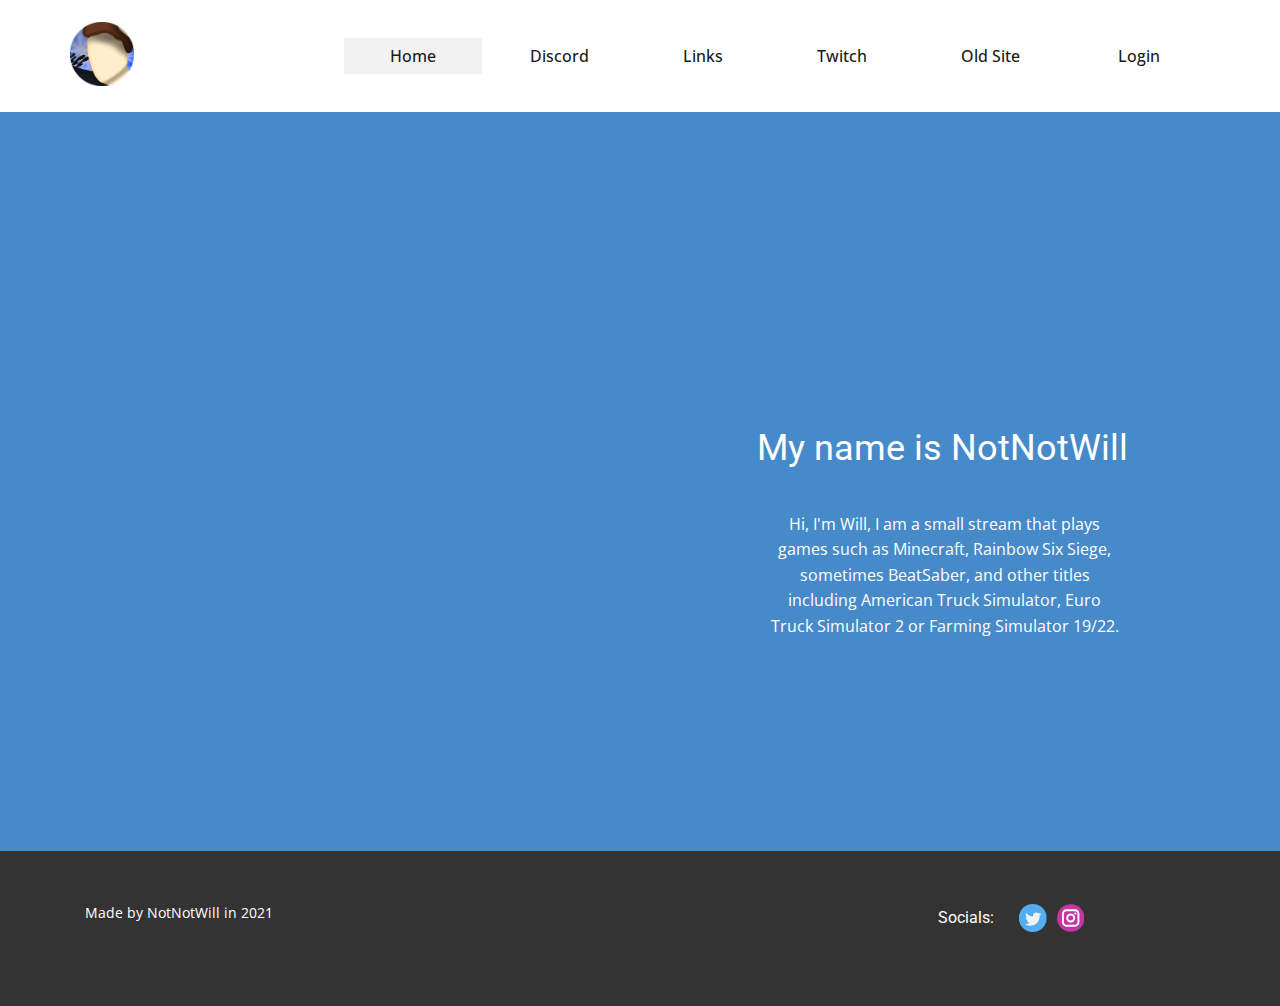
<file: index.html>
<!DOCTYPE html>
<html style="font-size: 16px;">
  <head>

    <meta name="viewport" content="width=device-width, initial-scale=1.0">
    <meta charset="utf-8">
    <meta name="keywords" content="Socials:">
    <meta name="description" content="">
    <meta name="page_type" content="np-template-header-footer-from-plugin">
    <title>Home</title>
    <link rel="stylesheet" href="nicepage.css" media="screen">
<link rel="stylesheet" href="Home.css" media="screen">
    <script class="u-script" type="text/javascript" src="jquery.js" defer=""></script>
    <script class="u-script" type="text/javascript" src="nicepage.js" defer=""></script>
    <meta name="generator" content="Nicepage 3.30.2, nicepage.com">
    <link id="u-theme-google-font" rel="stylesheet" href="https://fonts.googleapis.com/css?family=Roboto:100,100i,300,300i,400,400i,500,500i,700,700i,900,900i|Open+Sans:300,300i,400,400i,600,600i,700,700i,800,800i">
    
    
    <script type="application/ld+json">{
		"@context": "http://schema.org",
		"@type": "Organization",
		"name": "",
		"logo": "images/circlelogoimage.png",
		"sameAs": [
				"https://twitter.com/NotNot_Will",
				"https://www.instagram.com/not.not.will/"
		]
}</script>
    <meta name="theme-color" content="#478ac9">
    <meta name="twitter:site" content="@">
    <meta name="twitter:card" content="summary_large_image">
    <meta name="twitter:title" content="Home">
    <meta name="twitter:description" content="">
    <meta property="og:title" content="Home">
    <meta property="og:type" content="website">
    <link rel="icon" href="favicon.ico" />
  </head>
  <body data-home-page="index.html" data-home-page-title="Home" class="u-body"><header class="u-clearfix u-header u-header" id="sec-ea63"><div class="u-clearfix u-sheet u-sheet-1">
        <a href="https://notnotwill.com/" class="u-image u-logo u-image-1" data-image-width="606" data-image-height="606" title="Home">
          <img src="images/circlelogoimage.png" class="u-logo-image u-logo-image-1">
        </a>
        <nav class="u-menu u-menu-dropdown u-offcanvas u-menu-1">
          <div class="menu-collapse" style="font-size: 1rem; letter-spacing: 0px; font-weight: 500;">
            <a class="u-button-style u-custom-active-color u-custom-border u-custom-border-color u-custom-hover-color u-custom-left-right-menu-spacing u-custom-padding-bottom u-custom-text-active-color u-custom-text-color u-custom-text-hover-color u-custom-top-bottom-menu-spacing u-nav-link u-text-active-palette-1-base u-text-hover-palette-2-base" href="#">
              <svg><use xmlns:xlink="http://www.w3.org/1999/xlink" xlink:href="#menu-hamburger"></use></svg>
              <svg version="1.1" xmlns="http://www.w3.org/2000/svg" xmlns:xlink="http://www.w3.org/1999/xlink"><defs><symbol id="menu-hamburger" viewBox="0 0 16 16" style="width: 16px; height: 16px;"><rect y="1" width="16" height="2"></rect><rect y="7" width="16" height="2"></rect><rect y="13" width="16" height="2"></rect>
</symbol>
</defs></svg>
            </a>
          </div>
          <div class="u-custom-menu u-nav-container">
            <ul class="u-nav u-spacing-2 u-unstyled u-nav-1"><li class="u-nav-item"><a class="u-active-grey-5 u-button-style u-hover-grey-10 u-nav-link u-text-active-grey-90 u-text-grey-90 u-text-hover-grey-90" href="https://notnotwill.com/" style="padding: 10px 46px;">Home</a>
</li><li class="u-nav-item"><a class="u-active-grey-5 u-button-style u-hover-grey-10 u-nav-link u-text-active-grey-90 u-text-grey-90 u-text-hover-grey-90" href="https://notnotwill.com/egc/discord" target="_blank" style="padding: 10px 46px;">Discord</a>
</li><li class="u-nav-item"><a class="u-active-grey-5 u-button-style u-hover-grey-10 u-nav-link u-text-active-grey-90 u-text-grey-90 u-text-hover-grey-90" href="https://notnotwill.com/links" style="padding: 10px 46px;">Links</a>
</li><li class="u-nav-item"><a class="u-active-grey-5 u-button-style u-hover-grey-10 u-nav-link u-text-active-grey-90 u-text-grey-90 u-text-hover-grey-90" href="https://twitch.tv/notnot_will" style="padding: 10px 46px;">Twitch</a>
</li><li class="u-nav-item"><a class="u-active-grey-5 u-button-style u-hover-grey-10 u-nav-link u-text-active-grey-90 u-text-grey-90 u-text-hover-grey-90" href="https://notnotwill.com/oldsite" style="padding: 10px 50px 10px 46px;">Old Site</a>
</li><li class="u-nav-item"><a class="u-active-grey-5 u-button-style u-hover-grey-10 u-nav-link u-text-active-grey-90 u-text-grey-90 u-text-hover-grey-90" style="padding: 10px 50px 10px 46px;" target="_blank" href="https://dashboard.twitch.tv/">Login</a>
</li></ul>
          </div>
          <div class="u-custom-menu u-nav-container-collapse">
            <div class="u-black u-container-style u-inner-container-layout u-opacity u-opacity-95 u-sidenav">
              <div class="u-inner-container-layout u-sidenav-overflow">
                <div class="u-menu-close"></div>
                <ul class="u-align-center u-nav u-popupmenu-items u-unstyled u-nav-2"><li class="u-nav-item"><a class="u-button-style u-nav-link" href="https://notnotwill.com/" style="padding: 10px 84px;">Home</a>
</li><li class="u-nav-item"><a class="u-button-style u-nav-link" href="https://notnotwill.com/egc/discord" target="_blank" style="padding: 10px 84px;">Discord</a>
</li><li class="u-nav-item"><a class="u-button-style u-nav-link" href="https://notnotwill.com/links" style="padding: 10px 84px;">Links</a>
</li><li class="u-nav-item"><a class="u-button-style u-nav-link" href="https://twitch.tv/notnot_will" style="padding: 10px 84px;">Twitch</a>
</li><li class="u-nav-item"><a class="u-button-style u-nav-link" href="https://notnotwill.com/oldsite" style="padding: 10px 84px;">Old Site</a>
</li><li class="u-nav-item"><a class="u-button-style u-nav-link" style="padding: 10px 84px;" href="https://dashboard.twitch.tv/" target="_blank">Login</a>
</li></ul>
              </div>
            </div>
            <div class="u-black u-menu-overlay u-opacity u-opacity-70"></div>
          </div>
        </nav>
      </div></header>
    <section class="u-align-center u-clearfix u-palette-1-base u-section-1" id="sec-74db">
      <div class="u-clearfix u-sheet u-valign-middle-xs u-sheet-1">
        <div class="u-video u-video-cover u-video-1">
          <div class="embed-responsive embed-responsive-1">
            <iframe style="position: absolute;top: 0;left: 0;width: 100%;height: 100%;" class="embed-responsive-item" src="https://www.youtube.com/embed/Q1xhUdu_qmM" frameborder="0" allowfullscreen="true"></iframe>
          </div>
        </div>
        <h2 class="u-text u-text-default u-text-1">My name is NotNotWill</h2>
        <p class="u-text u-text-2">Hi, I'm Will, I am a small stream that plays games such as Minecraft, Rainbow Six Siege, sometimes BeatSaber, and other titles including American Truck Simulator, Euro Truck Simulator 2 or Farming Simulator 19/22.</p>
      </div>
    </section>
    
    
    <footer class="u-align-center u-clearfix u-footer u-grey-80 u-footer" id="sec-e16a"><div class="u-clearfix u-sheet u-valign-middle u-sheet-1">
        <div class="u-container-style u-group u-group-1">
          <div class="u-container-layout">
            <h2 class="u-text u-text-1">
              <span style="font-size: 1rem;">Socials:</span>
            </h2>
            <div class="u-social-icons u-spacing-10 u-social-icons-1">
              <a class="u-social-url" title="twitter" target="_blank" href="https://twitter.com/NotNot_Will"><span class="u-icon u-social-icon u-social-twitter u-icon-1"><svg class="u-svg-link" preserveAspectRatio="xMidYMin slice" viewBox="0 0 112.197 112.197" style=""><use xmlns:xlink="http://www.w3.org/1999/xlink" xlink:href="#svg-a8e7"></use></svg><svg class="u-svg-content" viewBox="0 0 112.197 112.197" x="0px" y="0px" id="svg-a8e7" style="enable-background:new 0 0 112.197 112.197;"><g><circle style="fill:#55ACEE;" cx="56.099" cy="56.098" r="56.098"></circle><g><path style="fill:#F1F2F2;" d="M90.461,40.316c-2.404,1.066-4.99,1.787-7.702,2.109c2.769-1.659,4.894-4.284,5.897-7.417    c-2.591,1.537-5.462,2.652-8.515,3.253c-2.446-2.605-5.931-4.233-9.79-4.233c-7.404,0-13.409,6.005-13.409,13.409    c0,1.051,0.119,2.074,0.349,3.056c-11.144-0.559-21.025-5.897-27.639-14.012c-1.154,1.98-1.816,4.285-1.816,6.742    c0,4.651,2.369,8.757,5.965,11.161c-2.197-0.069-4.266-0.672-6.073-1.679c-0.001,0.057-0.001,0.114-0.001,0.17    c0,6.497,4.624,11.916,10.757,13.147c-1.124,0.308-2.311,0.471-3.532,0.471c-0.866,0-1.705-0.083-2.523-0.239    c1.706,5.326,6.657,9.203,12.526,9.312c-4.59,3.597-10.371,5.74-16.655,5.74c-1.08,0-2.15-0.063-3.197-0.188    c5.931,3.806,12.981,6.025,20.553,6.025c24.664,0,38.152-20.432,38.152-38.153c0-0.581-0.013-1.16-0.039-1.734    C86.391,45.366,88.664,43.005,90.461,40.316L90.461,40.316z"></path>
</g>
</g></svg></span>
              </a>
              <a class="u-social-url" target="_blank" title="Instagram" href="https://www.instagram.com/not.not.will/"><span class="u-icon u-social-icon u-social-instagram u-icon-2"><svg class="u-svg-link" preserveAspectRatio="xMidYMin slice" viewBox="0 0 112 112" style=""><use xmlns:xlink="http://www.w3.org/1999/xlink" xlink:href="#svg-65f0"></use></svg><svg class="u-svg-content" viewBox="0 0 112 112" x="0" y="0" id="svg-65f0"><circle fill="currentColor" cx="56.1" cy="56.1" r="55"></circle><path fill="#FFFFFF" d="M55.9,38.2c-9.9,0-17.9,8-17.9,17.9C38,66,46,74,55.9,74c9.9,0,17.9-8,17.9-17.9C73.8,46.2,65.8,38.2,55.9,38.2
            z M55.9,66.4c-5.7,0-10.3-4.6-10.3-10.3c-0.1-5.7,4.6-10.3,10.3-10.3c5.7,0,10.3,4.6,10.3,10.3C66.2,61.8,61.6,66.4,55.9,66.4z"></path><path fill="#FFFFFF" d="M74.3,33.5c-2.3,0-4.2,1.9-4.2,4.2s1.9,4.2,4.2,4.2s4.2-1.9,4.2-4.2S76.6,33.5,74.3,33.5z"></path><path fill="#FFFFFF" d="M73.1,21.3H38.6c-9.7,0-17.5,7.9-17.5,17.5v34.5c0,9.7,7.9,17.6,17.5,17.6h34.5c9.7,0,17.5-7.9,17.5-17.5V38.8
            C90.6,29.1,82.7,21.3,73.1,21.3z M83,73.3c0,5.5-4.5,9.9-9.9,9.9H38.6c-5.5,0-9.9-4.5-9.9-9.9V38.8c0-5.5,4.5-9.9,9.9-9.9h34.5
            c5.5,0,9.9,4.5,9.9,9.9V73.3z"></path></svg></span>
              </a>
            </div>
          </div>
        </div>
        <p class="u-small-text u-text u-text-variant u-text-2">Made by NotNotWill in 2021</p>
      </div></footer>
    <section class="u-backlink u-clearfix u-grey-80">
    </section>
  </body>
</html>
</file>
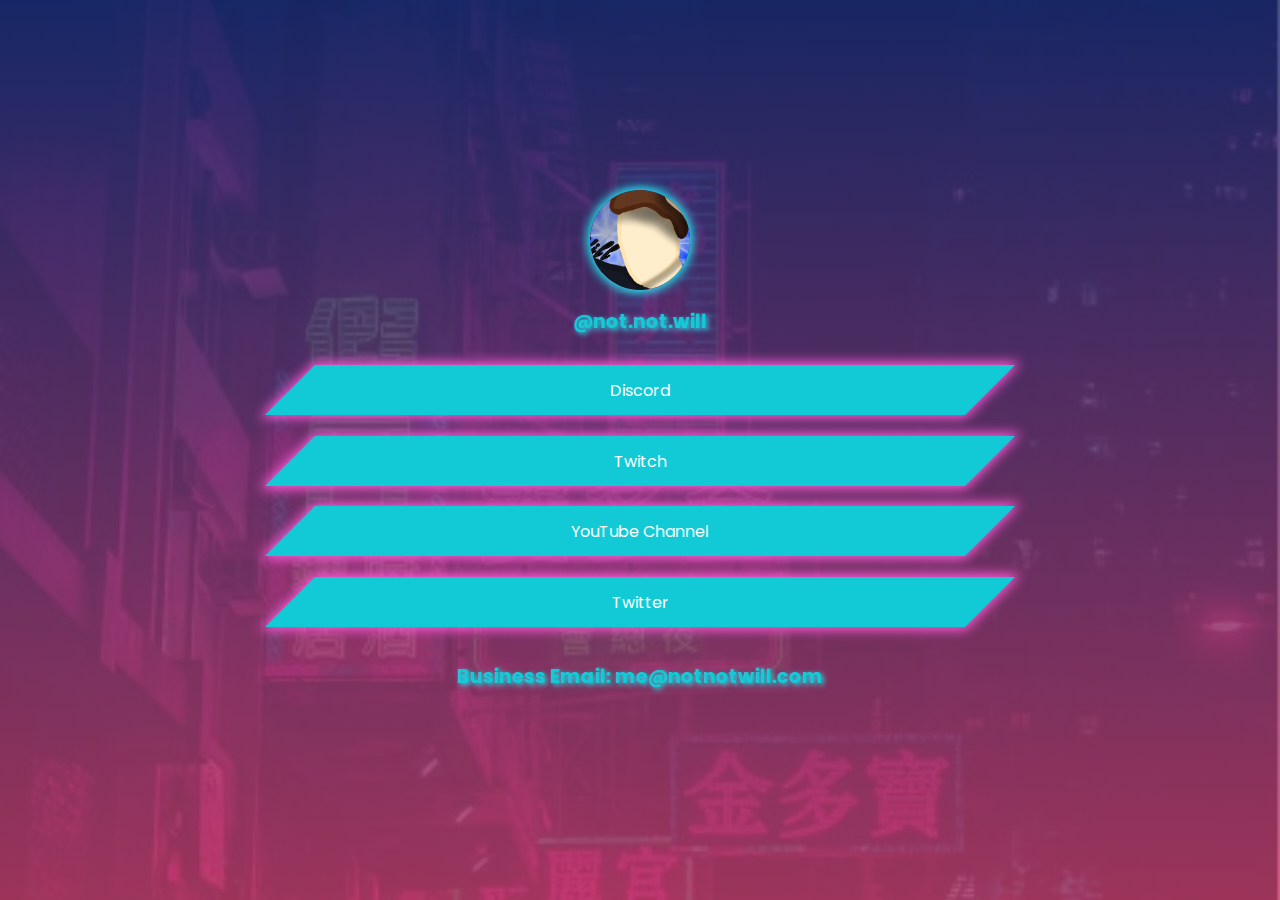
<file: links/index.html>
<!DOCTYPE html>
<html lang="en">
  <head>
    <meta charset="UTF-8" />
    <meta name="viewport" content="width=device-width, initial-scale=1.0" />
    <title>NotNotWill's Links</title>
    <link rel="shortcut icon" type="image/x-icon" href="favicon.ico" />
    <!-- Change the title to your name -->
    <link rel="stylesheet" href="style.css" />
  </head>

  <body>
    <main>
      <!-- To change profile image -->
      <!-- Go to images folder and replace your image with the file name "profile-image.jpg" -->
      <img class="user-img" src="images/profile-image.png" alt="User Photo" />
      <h1>@not.not.will</h1>
      <!-- Change the text to your name -->

      <!-- To change background image -->
      <!-- Go to images folder and replace your background image
         with the file name "background-image.jp"-->

      <!-- DISCORD LINK -->
      <div class="links-sec">
        <!-- link starts here -->
        <a href="https://notnotwill.com/egc/discord/">
          <div class="link">
            <span>Discord</span>
          </div>
        </a>
        <!-- DISCORD LINK -->

        <!-- TWITCH LINK -->
        <a href="https://twitch.notnotwill.com">
          <div class="link">
            <span>Twitch</span>
          </div>
        </a>
        <!-- TWITCH LINK -->

        <!-- YOUTUBE LINK -->
        <a href="https://youtube.com/c/NotNotWill">
          <div class="link">
            <span>YouTube Channel</span>
          </div>
        </a>
        <!-- YOUTUBE LINK -->
        
        <!-- TWITTER LINK -->
        <a href="https://twitter.com/NotNot_Will">
          <div class="link">
            <span>Twitter</span>
          </div>
        </a>
        <!-- TWITTER LINK -->
        
      </div>
      <!-- Links section ends here -->
      <br>
      <h1>Business Email: me@notnotwill.com</h1>
    </main>
  </body>
</html>
</file>
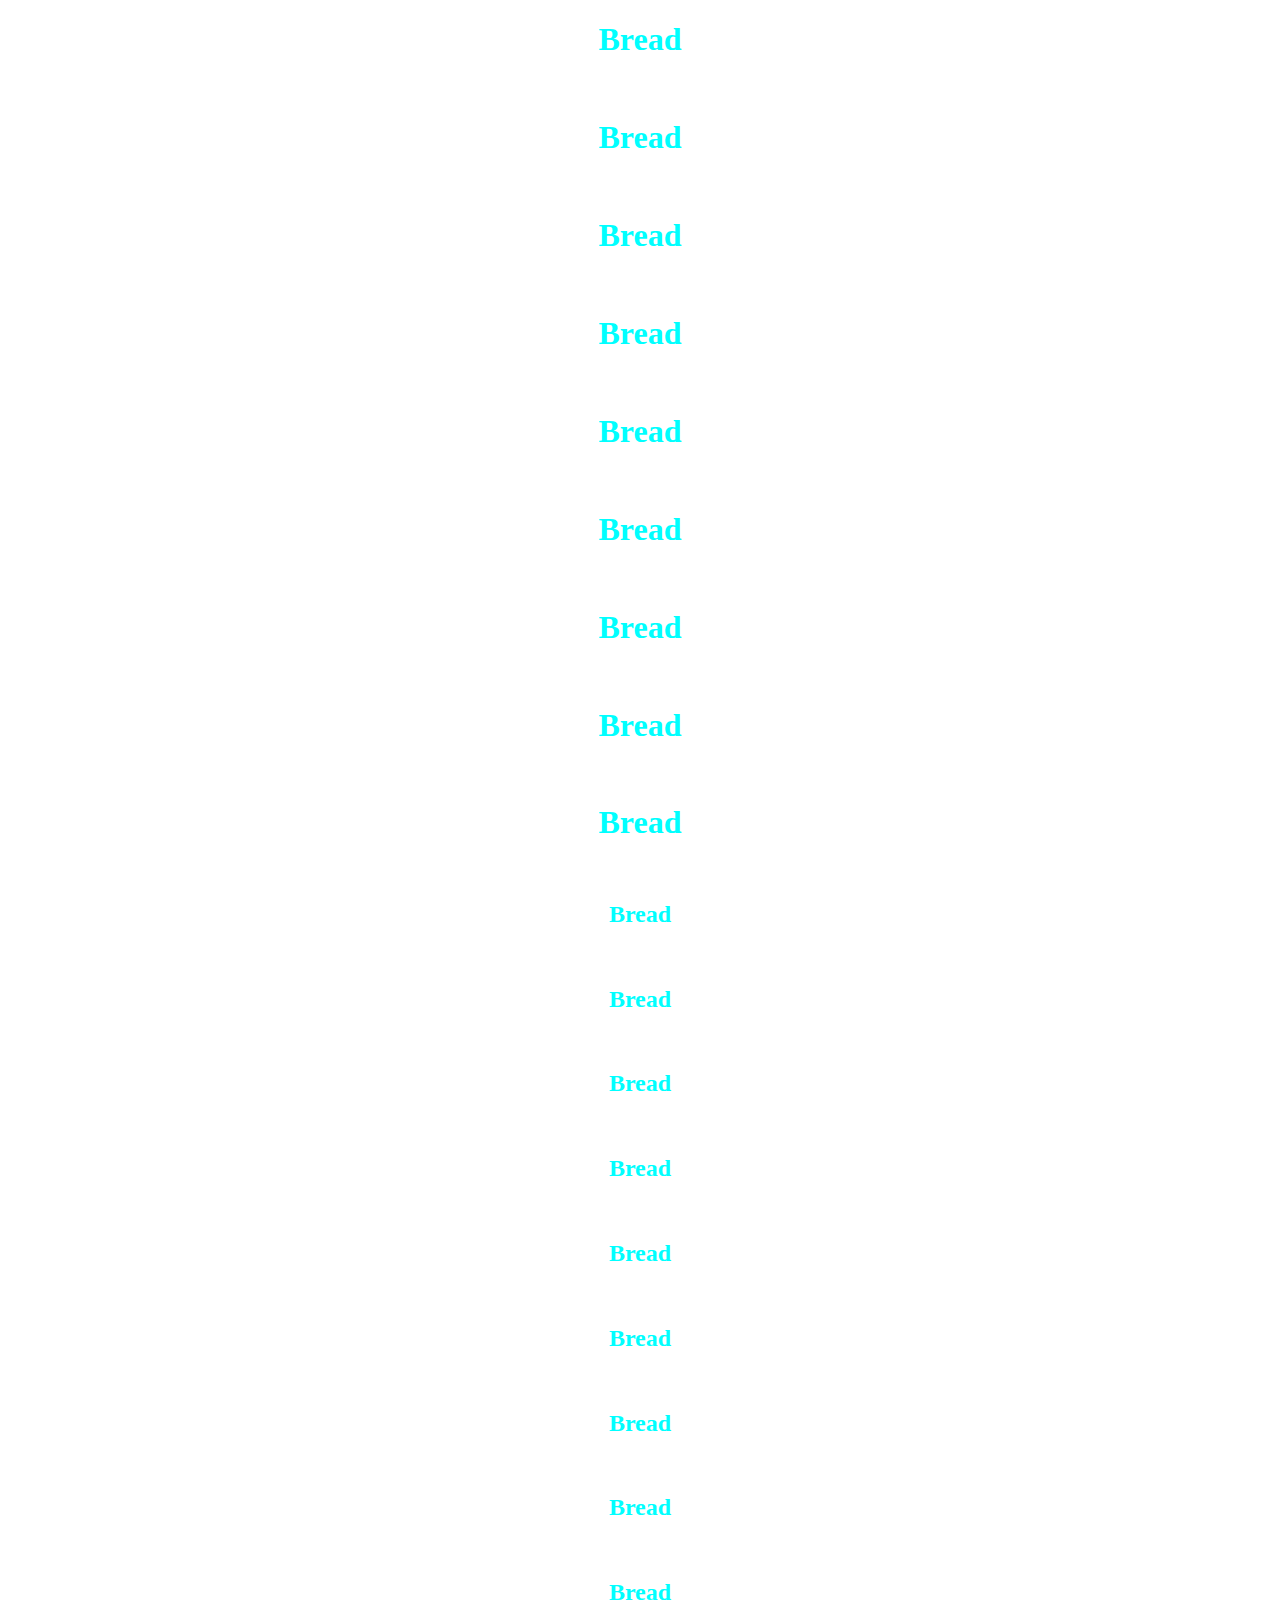
<file: toccibred.html>
<!DOCTYPE html>
<head>
    <title>Tocci Bred</title>
    <style>
        body {
            background-image: url(https://avatars.githubusercontent.com/u/29128737?v=4);
        }
        h1 {
            text-align: center;
            color:aqua;
        }
        h2 {
            text-align: center;
            color:aqua;
        }
    </style>
</head>
<body>
    <h1>Bread</h1><br>
    <h1>Bread</h1><br>
    <h1>Bread</h1><br>
    <h1>Bread</h1><br>
    <h1>Bread</h1><br>
    <h1>Bread</h1><br>
    <h1>Bread</h1><br>
    <h1>Bread</h1><br>
    <h1>Bread</h1><br>
    
    <h2>Bread</h2><br>
    <h2>Bread</h2><br>
    <h2>Bread</h2><br>
    <h2>Bread</h2><br>
    <h2>Bread</h2><br>
    <h2>Bread</h2><br>
    <h2>Bread</h2><br>
    <h2>Bread</h2><br>
    <h2>Bread</h2><br>
    
    <meta http-equiv="refresh" content="10; URL=https://www.youtube.com/watch?v=dQw4w9WgXcQ" />
</body>
</file>
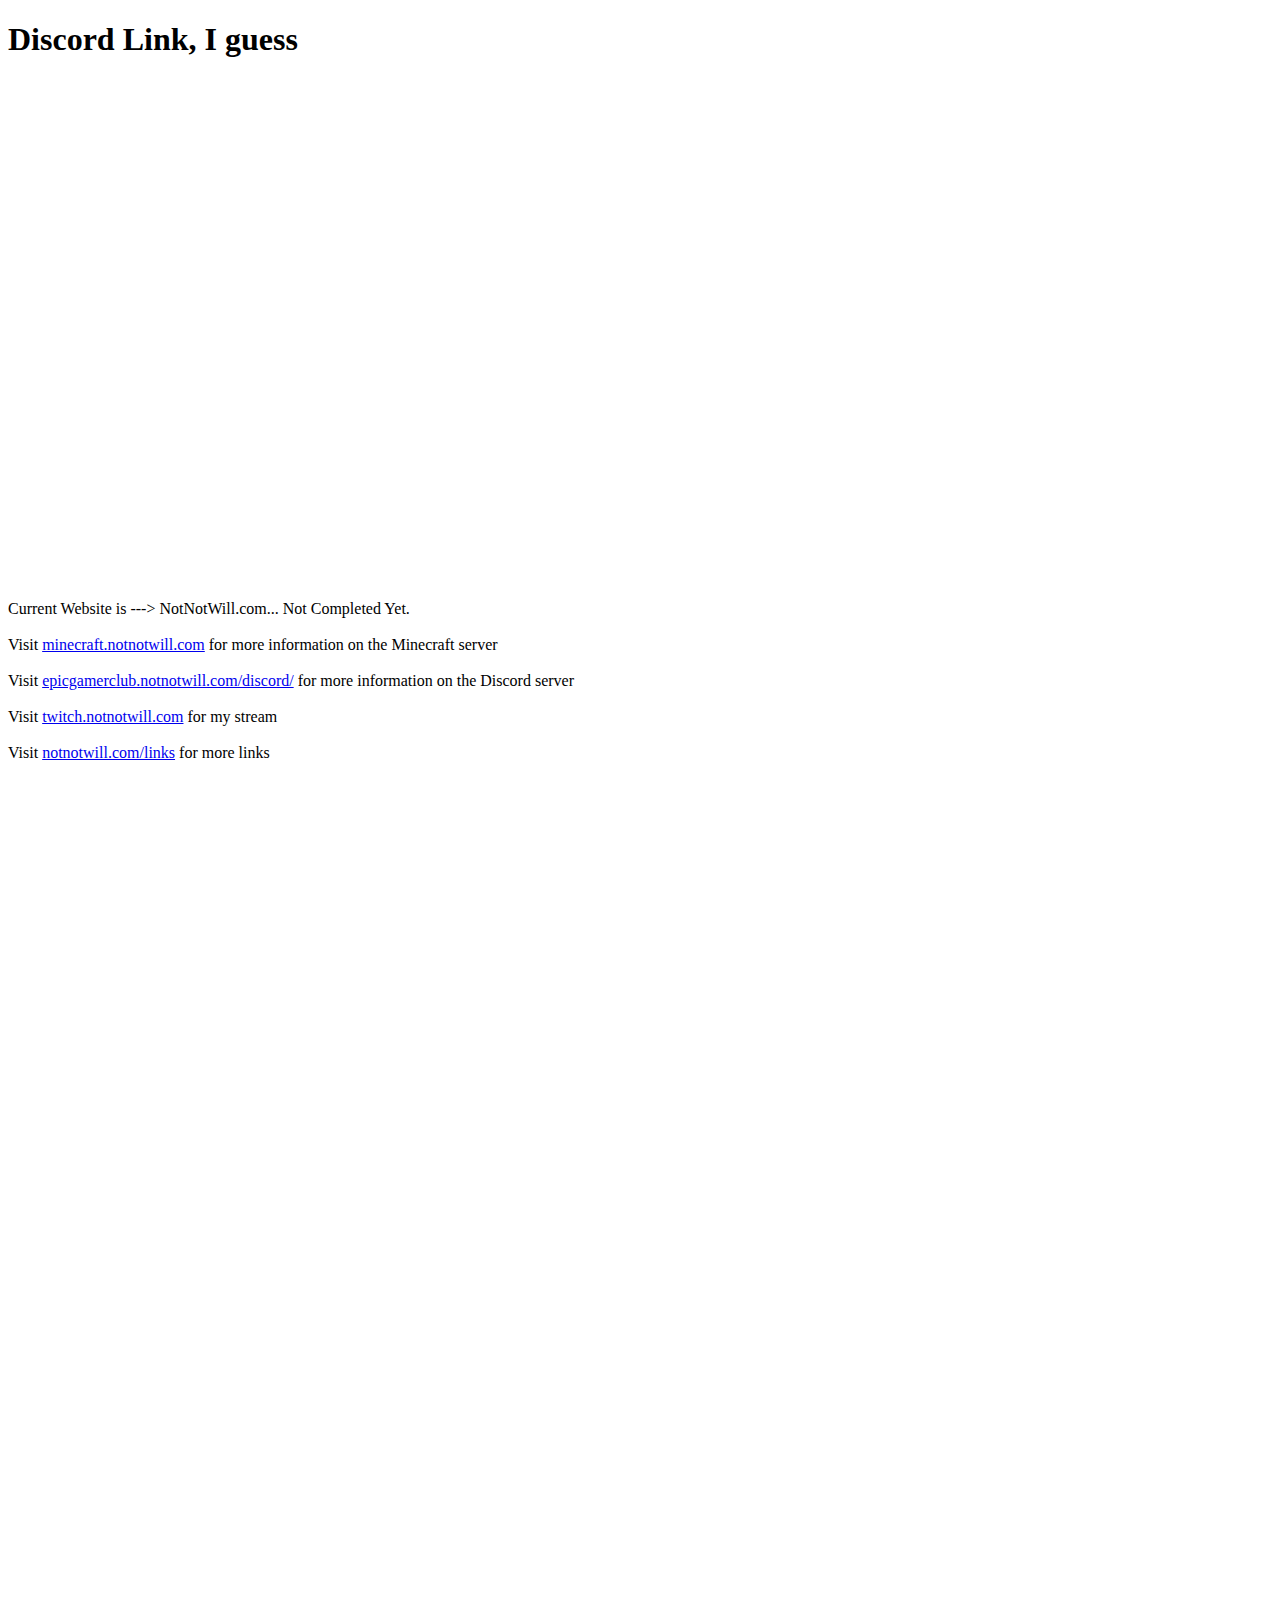
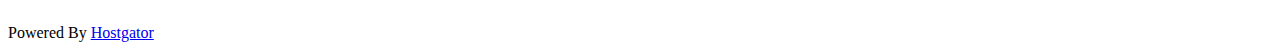
<file: oldsite/default.html>
<!DOCTYPE html>
<html lang="en">
  <head>
    <link rel="shortcut icon" type="image/x-icon" href="favicon.ico" />
    <title>NotNotWill's Site</title>
    
  </head>
    <h1>Discord Link, I guess</h1>
    <iframe src="https://discord.com/widget?id=866789357763690516" width="350" height="500" allowtransparency="true" frameborder="0" sandbox="allow-popups allow-popups-to-escape-sandbox allow-same-origin allow-scripts"></iframe><br>
  <body>
      <p>Current Website is ---> NotNotWill.com... Not Completed Yet.<br><br> Visit <a href="https://minecraft.notnotwill.com/">minecraft.notnotwill.com</a> for more information on the Minecraft server <br><br>Visit <a href="https://epicgamerclub.notnotwill.com/discord/">epicgamerclub.notnotwill.com/discord/</a> for more information on the Discord server <br><br>Visit <a href="https://twitch.notnotwill.com/">twitch.notnotwill.com</a> for my stream<br><br>Visit <a href="https://notnotwill.com/links">notnotwill.com/links</a> for more links</p><br><br><br><br><br><br><br><br><br><br><br><br><br><br><br><br><br><br><br><br><br><br><br><br><br><br><br><br><br><br><br><br><br><br><br><br><br><br><br><br><br><br><br><br><br><br><br> Powered By <a href="https://hostgator.com">Hostgator</a>
  </body>
  </html>
</file>
